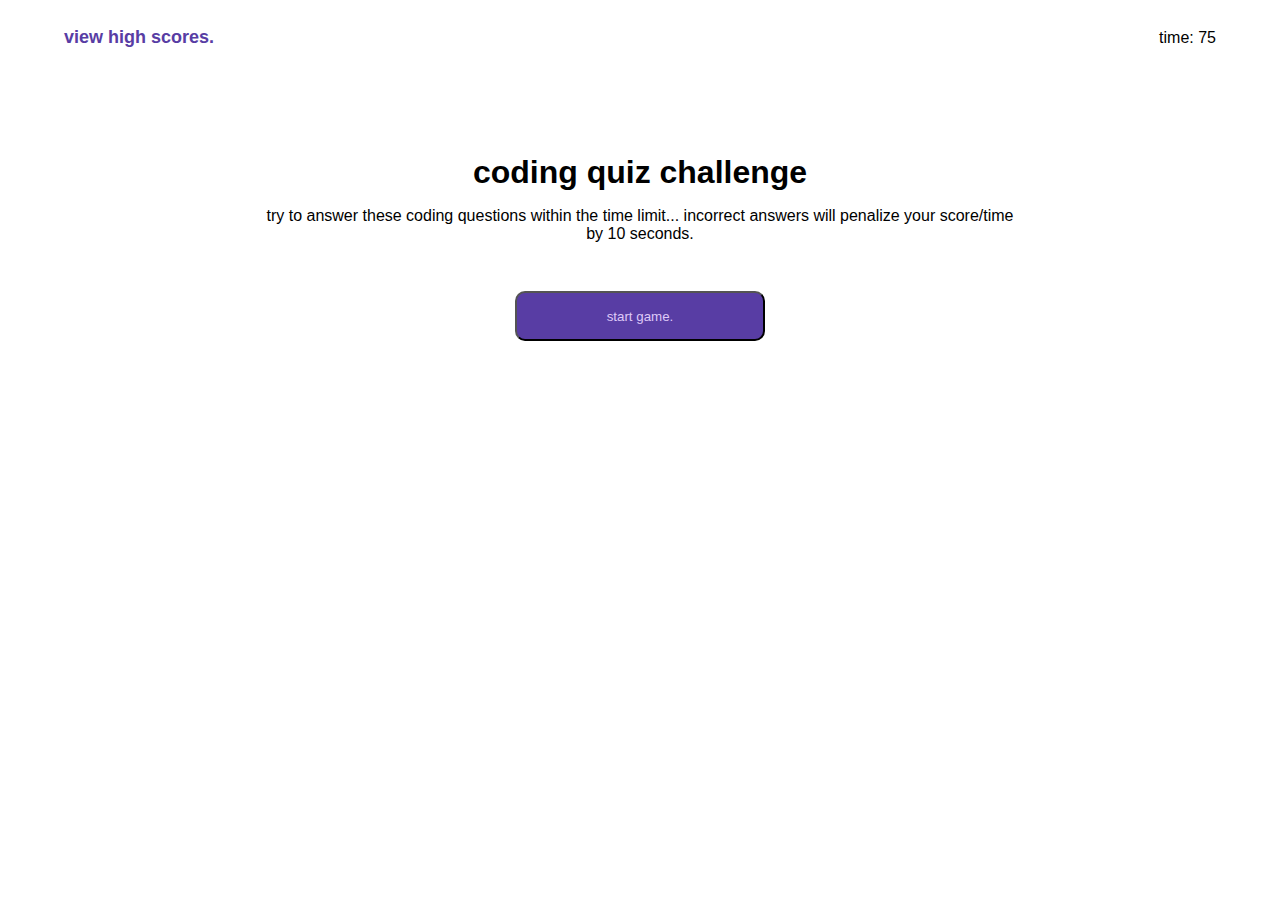
<file: index.html>
<!DOCTYPE html>
<html lang="en">
<head>
    <meta charset="UTF-8">
    <meta http-equiv="X-UA-Compatible" content="IE=edge">
    <meta name="viewport" content="width=device-width, initial-scale=1.0">
    <title>code quiz</title>
    <link rel="stylesheet" href="./assets/css/style.css" type="text/css">
</head>
<body>
    <header>
        <a href="./high-score.html">
            <h3 class="high-score">view high scores.</h3>
        </a>
        <p>time: <span class="timer">75</span></p>
    </header>
    <main>
        <div class= "questions">
            <h1>coding quiz challenge</h1>
            <p class="info-p">try to answer these coding questions within the time limit... incorrect answers will penalize your score/time by 10 seconds.</p>
        </div>
        <div class= "answer-choices">
            <button type="button" class = "btn start-btn">start game.</button>
        </div>
        <div class="answer-response">

        </div>
    </main>
    <script src="./assets/js/script.js"></script>
</body>
</html>
</file>
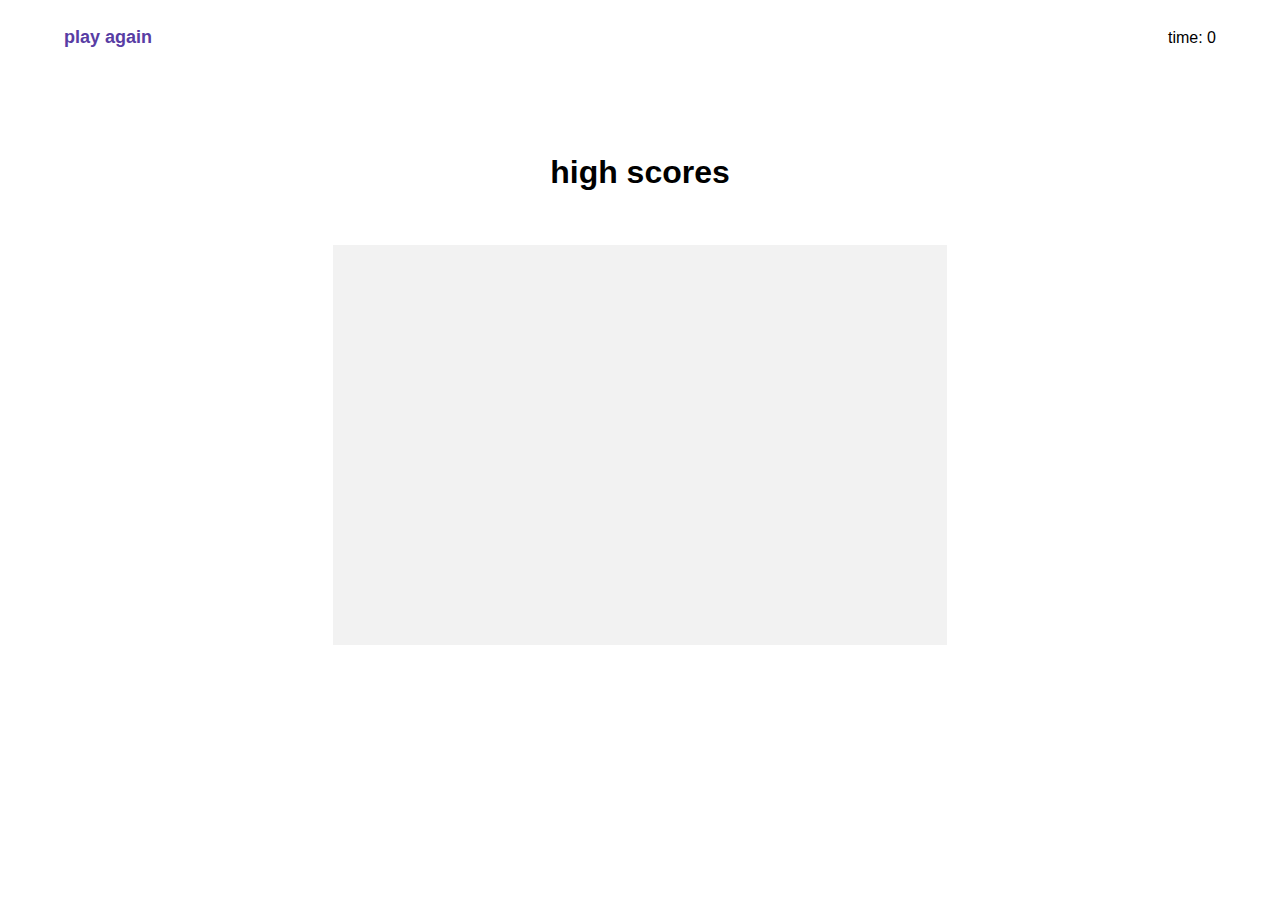
<file: high-score.html>
<!DOCTYPE html>
<html lang="en">
<head>
    <meta charset="UTF-8">
    <meta http-equiv="X-UA-Compatible" content="IE=edge">
    <meta name="viewport" content="width=device-width, initial-scale=1.0">
    <title>code quiz</title>
    <link rel="stylesheet" href="./assets/css/style.css" type="text/css">
</head>
<body>
    <header>
        <a href="./index.html">
            <h3 class="high-score">play again</h3>
        </a>
        <p>time: <span class="timer">0</span></p>
    </header>
    <main>
        <div class= "questions">
            <h1>high scores</h1>
        </div>
        <div class= "answer-choices hs">
        </div>
    </main>
    <!-- <script src="./assets/js/script.js"></script> -->
    <script src="./assets/js/hs-script.js"></script>
</body>
</html>
</file>
<file: assets/css/style.css>
:root {
    --primary-color: #583DA4;
    --secondary-color: #DEC9F8;
    --tertiary-color: rgba(211,211,211,0.3);
}

* {
    margin: 0 0;
    outline: none;
    font-family: sans-serif;
}

p, span, a {
    text-align: center;
    align-self: center;
    text-decoration: none;
}

.btn {
    width: 250px;
    height: 50px;
    border-radius: 10px;
    background-color: var(--primary-color);
    color: var(--secondary-color);
    margin: 4% auto;
}

.hide {
    display: none;
}

.background {
    background-color: var(--tertiary-color);
}

/* header */
header {
    display: flex;
    justify-content: space-between;
    margin: 0 5%;
    height: 75px;
}

header div {
    justify-content: space-between;
    align-self: center;
}

h3.high-score {
    align-self: center;
    color: var(--primary-color);
    font-weight: bolder;
    text-decoration: none;
    font-size: 18px;
}

p.timer {
    align-self: center;
}


main {
    margin: 5% 20%;
    display: flex;
    flex-direction: column;

}

h1 {
    margin: 2% auto;
    text-align: center;
}

h2 {
    text-align: center;
    font-style: italic;
    font-weight: lighter;
}

h2 {
    text-align: center;
    font-style: italic;
    font-weight: lighter;
}


/* main */

.questions {
    display: flex;
    flex-direction: column;
}

.question p {
    text-align: center;
    margin: 0 auto;
}

.answer-choices {
    margin: 5% auto;
    display: flex;
    flex-direction: column;
    justify-content: center;
}

.hs {
    width: 80%;
    height: 400px;
    background-color: var(--tertiary-color);
}

p.high-score {
    background-color: var(--secondary-color);
    width: 100%;
    height: 35px;
    display: flex;
    justify-content: center;
    align-items: center;
}

/* answer validation div */
.answer-response {
    margin: 2% 20%;
}


label {
    text-align: center;
}
</file>
